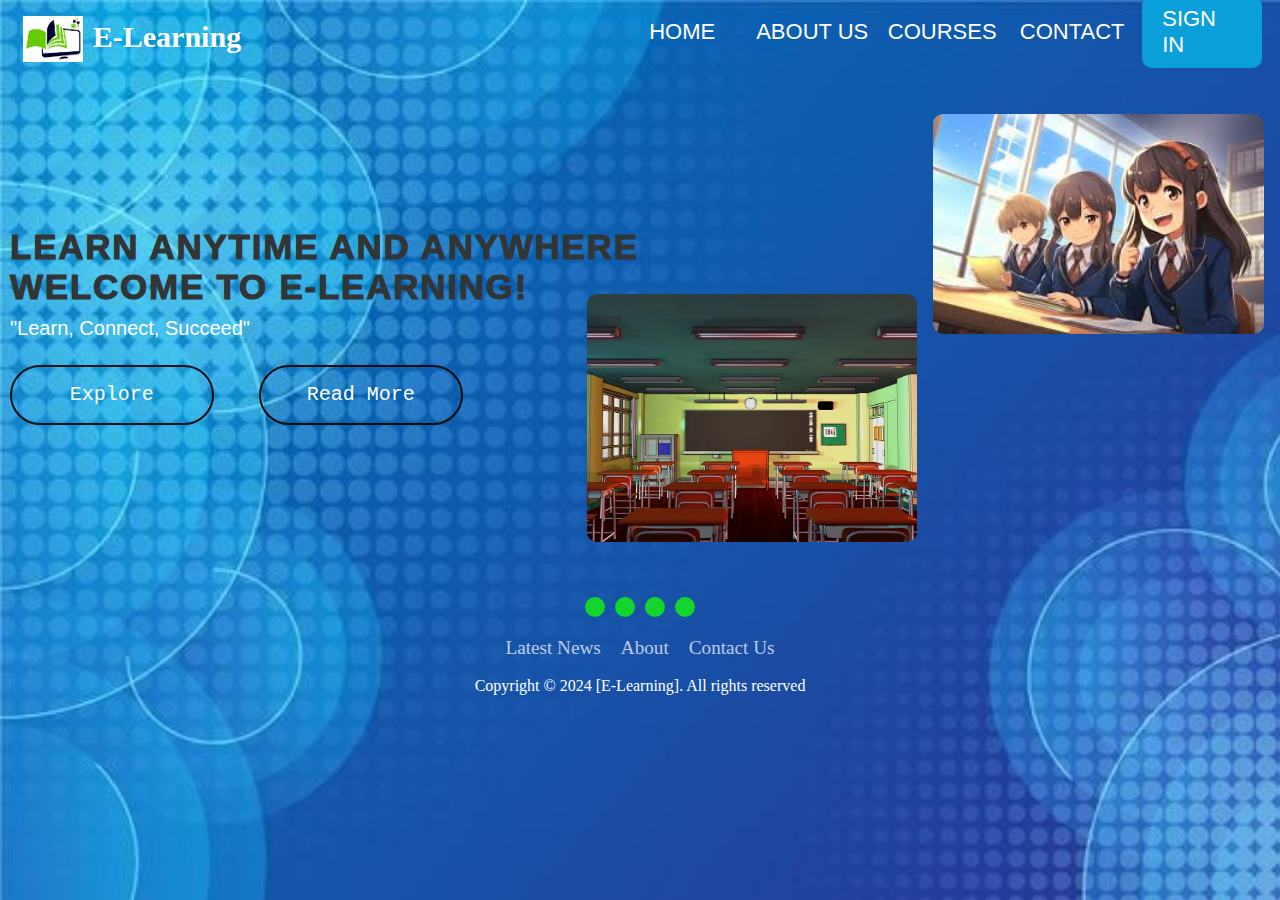
<file: PROJECT 1/index.html>
<!DOCTYPE html>
<html lang="en">
<head>
    <meta charset="UTF-8">
    <meta http-equiv="X-UA-Compatible" content="IE-edge">
    <meta name="viewport" content="width=device-width, initial-scale=1.0">
    <link rel="stylesheet" href="style.css" />
    <title>E-Learning Platform</title>
    <link rel="stylesheet" href="https://cdnjs.cloudflare.com/ajax/libs/font-awesome/6.5.1/css/all.min.css" integrity="sha512-DTOQO9RWCH3ppGqcWaEA1BIZOC6xxalwEsw9c2QQeAIftl+Vegovlnee1c9QX4TctnWMn13TZye+giMm8e2LwA==" crossorigin="anonymous" referrerpolicy="no-referrer" />
</head>
<body>
    <div class="container"> 
      <div class="logo-with-text">
        <img class="logo" src="assets/logo.png" alt="Logo">
        <span class="text">E-Learning</span>
      </div>
      <nav>
         <div class="lists">
            <ul>
                <li><a href="#"class="active">HOME</a></li>
                <li><a href="#">ABOUT US</a></li>
                <li><a href="#">COURSES</a></li>
                <li><a href="#">CONTACT</a></li>
                <li><a href="#" class="btn">SIGN IN</a></li>
             </ul>
         </div>
      </nav>
    </div>
        <div class="content">
          <div class="left">
              <h1>Learn anytime and anywhere<br> Welcome to E-Learning!</h1>
              <p>"Learn, Connect, Succeed"</p>
               <div class="btns">
                  <button>Explore</button>
                  <button>Read More</button>
               </div>
           </div>
          <div class="image__container">
              <img src="assets/img1.jpg" alt="header" />
              <img src="assets/img2.jpg" alt="header" />
          </div>
       </div>
       
    </div>
    <footer>
      <div class="footercontainer">
        <div class="socialicons">
        <a href=""><i class="fa-brands fa-instagram"></i></a>
        <a href=""><i class="fa-brands fa-facebook"></i></a>
        <a href=""><i class="fa-brands fa-twitter"></i></a>
        <a href=""><i class="fa-brands fa-linkedin"></i></a>
      </div>
      <div class="footernav">
        <ul>
          <li><a href="#">Latest News</a></li>
          <li><a href="#">About</a></li>
          <li><a href="#">Contact Us</a></li>
        </ul>
      </div>
      <div class="footerbottom">
        <p>Copyright © 2024 [E-Learning]. All rights reserved</p>
      </div>
    </div>
  </footer>
</body>
</html>
</file>
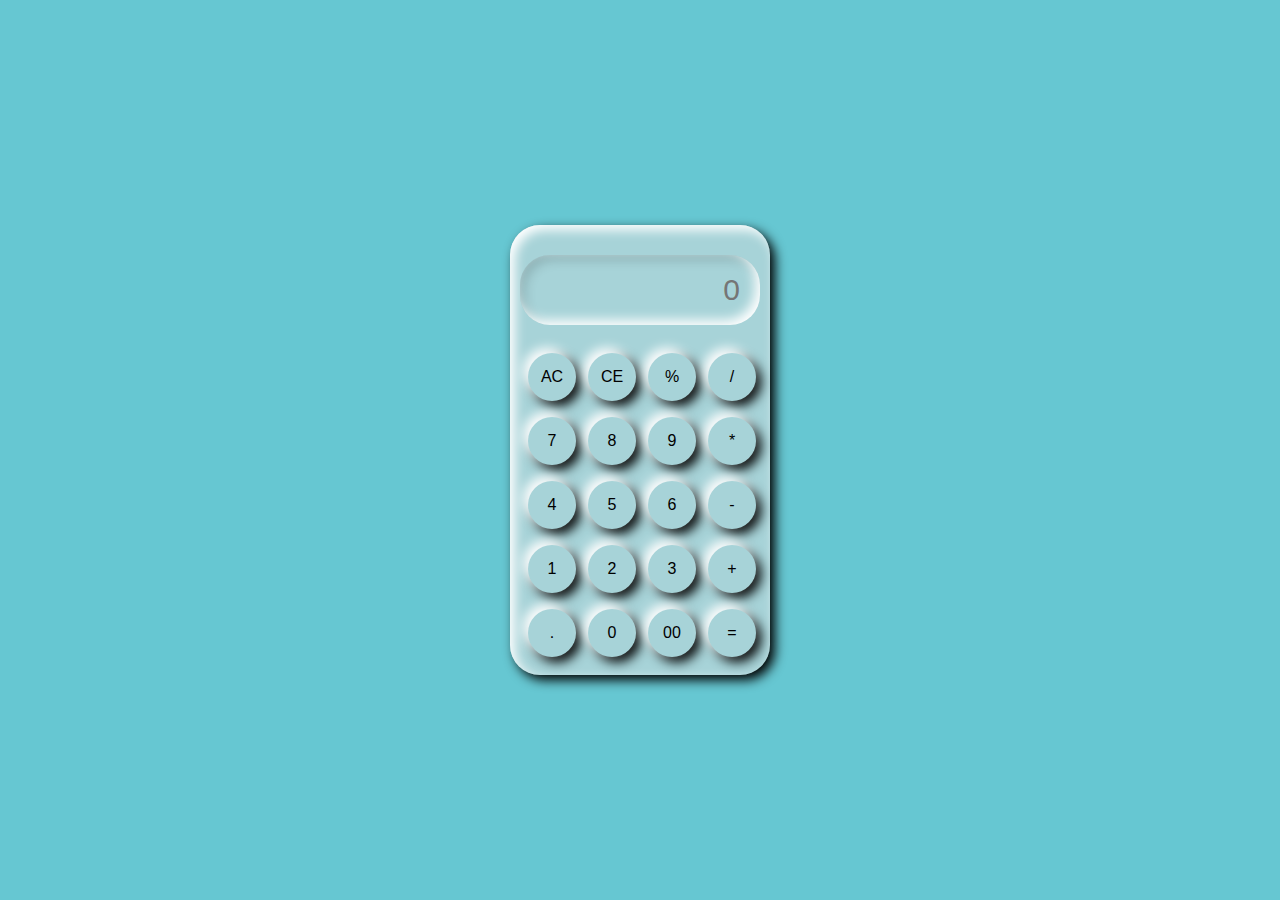
<file: PROJECT 2/index.html>
<!DOCTYPE html>
<html lang="en">
<head>
  <meta charset="UTF-8">
  <meta name="viewport" content="width=device-width, initial-scale=1.0">
  <title>Interactive Calulator</title>
  <link rel="stylesheet" href="style.css">
<body>
  <div class="container">
    <div class="calculator">
      <input type="text" placeholder="0" id="output-screen">
      <button onclick="Clear()">AC</button>
      <button onclick="del()">CE</button>
      <button onclick="display('%')">%</button>
      <button onclick="display('/')">/</button>
      <button onclick="display('7')">7</button>
      <button onclick="display('8')">8</button>
      <button onclick="display('9')">9</button>
      <button onclick="display('*')">*</button>
      <button onclick="display('4')">4</button>
      <button onclick="display('5')">5</button>
      <button onclick="display('6')">6</button>
      <button onclick="display('-')">-</button>
      <button onclick="display('1')">1</button>
      <button onclick="display('2')">2</button>
      <button onclick="display('3')">3</button>
      <button onclick="display('+')">+</button>
      <button onclick="display('.')">.</button>
      <button onclick="display('0')">0</button>
      <button onclick="display('00')">00</button>
      <button onclick="calculate()">=</button>
    </div>
  </div>
  <script src="script.js"></script>
</body>
</html>
</file>
<file: PROJECT 1/style.css>
*{
    padding: 0;
    margin: 0;
    box-sizing: border-box;
}
footer{
   margin-top: 60px;
}
.footercontainer{
    width: 100%;
    padding: 20px 10px 10px;
}
.socialicons{
    display: flex;
    justify-content: center;
    
}
.socialicons a{
    text-decoration: none;
    padding: 10px;
    background-color: #14d52b;
    margin: 5px;
    border-radius: 50%;
}
.socialicons a i{
    font-size: 1em;
    opacity: 0.8;
}
.socialicons a:hover{
    background-color: transparent;
    transition: 0.5s;
}
.socialicons a:hover i{
    background-color: transparent;
    transition: 0.5s;
}
.socialicons a i:hover{
    background-color: #fff;
    transition: 0.5s;
}
.footernav{
    margin: 15px 0;
}
.footernav ul{
    display: flex;
    justify-content: center;
    list-style-type: none;
}
.footernav ul li a{
    color: #fff;
    margin: 10px;
    text-decoration: none;
    font-size: 1.2em;
    opacity: 0.7;
    transition: 0.5s;
}
.footernav ul li a:hover{
    opacity: 1;
    color: #0b0a0a;
}
.footerbottom{
    padding: 3px;
    text-align: center;
}
.footerbottom p{
    color: #fff;
}

body {
    margin: 0;
    padding: 0;
    width: 100%;
    height: 100vh;
    box-sizing: border-box;
    background: url(assets/BG.jpg);
    background-size: cover;
}

.logo-with-text {
    display: flex;
    align-items: center;
}

.logo {
    width: 60px;
    height: auto;
    margin-right: 10px;
    margin-top: 3px;
    margin-left: 10px;
}

.text {
    font-size: 30px;
    font-weight: bold;
    color: #fff;
}
.container {
    background-color: transparent;
    padding: 1%;
}
.container nav .lists {
    height: 100%;
    display: flex;
    justify-content: flex-start;
    align-items: center;
    margin-top: -50px;
}

.container nav .lists ul {
    padding: 0;
    margin: 0;
    list-style-type: none;
    width: 100%;
    display: flex;
    justify-content: flex-end;
    align-items: center;
    height: 100%;
}

.container nav .lists ul li {
    width: 120px;
    height: 40px;
    display: flex;
    justify-content: center;
    align-items: center;
    cursor: pointer;
    transition: 500ms;
    margin-right: 5px;
    margin-left: 5px;
}

.container nav .lists ul li a {
    text-decoration: none;
    color: #fff;
    font-size: 22px;
    font-family: 'Segoe UI', Tahoma, Geneva, Verdana, sans-serif;
    font-weight: 400;
    transition: 500ms;
}

.container nav .lists ul .active a,
.container nav .lists ul li:hover a {
    color: rgb(9, 174, 234);
    transition: 500ms;
}

.content {
    width: 100%;
    height: calc(100vh-90vh);
    display: flex;
    justify-content: space-evenly;
    align-items: center;
}

.content h1 {
    width: 120%;
    color: rgb(50, 53, 53);
    font-size: 35px;
    font-weight: 1000;
    font-family: Arial, Helvetica, sans-serif;
    letter-spacing: 0.05em;
    margin-top: 75px;
    text-transform: uppercase;
    margin-left: 10px;
}

.content p {
    width: 100%;
    color: #fff;
    font-size: 20px;
    font-family: Arial, Helvetica, sans-serif;
    margin: 10px;
    margin-left: 10px;
}

.content .btns {
    width: 75%;
    display: flex;
    justify-content: space-between;
    align-items: center;
    margin-left: 10px;
}

.content button {
    width: 45%;
    height: 60px;
    border: 2px solid #0d0c0c;
    border-radius: 30px;
    cursor: pointer;
    color: #fff;
    font-size: 20px;
    background: transparent;
    font-family: 'Courier New', Courier, monospace;
    font-weight: 500;
    margin-top: 15px;
    transition: 600ms;
}

.content button:first-child {
    background: transparent;
    border-color: #0f100f;
}

.content button:hover {
    background: rgb(10, 135, 225);
    transition: 800ms;
}

.content button:first-child:hover {
    background: #0e99d4;
    color: #fff;
}

.image__container {
    position: relative;
    display: grid;
    grid-template-columns: repeat(2, 1fr);
    gap: 1rem;
    place-content: center;
}

.image__container img {
    width: 100%;
    max-width: 350px;
    margin: 100px;
    border-radius: 10px;
    margin-left: -5%;
    margin-right: 20%;
}

.image__container img:nth-child(1) {
    transform: translateY(130px);
}

.image__container img:nth-child(2) {
    transform: translateY(-50px);
}

.signin-btn {
    text-align: center;
}

.btn {
    display: inline-block;
    padding: 10px 20px;
    background: #0b9fda;
    text-decoration: none;
    border-radius: 10px;
    transition: 0.3ms;
    border-color: #0b0d0b;
}

.btn:hover {
    background-color: #fff;
}
</file>
<file: PROJECT 2/style.css>
*{
   margin: 0;
   padding: 0;
   box-sizing: border-box;
   background-color: #66c7d2; 
   font-family: sans-serif;
   outline: none;
}

.container{
    height: 100vh;
    display: flex;
    justify-content: center;
    align-items: center;
}
.calculator{
    background-color: #a7d3d8;
    padding: 10px;
    border-radius: 30px;
    box-shadow: inset 5px 5px 12px #fff,
                    5px 5px 12px rgb(0,0, 0, 16);
    display: grid;
    grid-template-columns: repeat(4,60px);
}
input{
    grid-column: span 4;
    height: 70px;
    width: 240px;
    background-color: #a7d3d8;
    box-shadow:  inset -5px -5px 12px #fff, 
                 inset 5px 5px 12px rgb(0,0,0,.16);
    border: none;
    border-radius: 30px;
    color: 70,70,70;
    font-size: 30px;
    text-align: end;
    margin: auto;
    margin-top: 20px;
    margin-bottom: 20px;
    padding: 20px;
    transition: 1ms;     
}
button{
    height: 48px;
    width: 48px;
    background-color:  #a7d3d8;
    box-shadow: -5px -5px 12px #fff,
                 5px 5px 12px rgb(0,0,0,16);
    border: none;
    border-radius: 50%;
    margin: 8px;
    font-size: 16px; 
   
}
</file>
